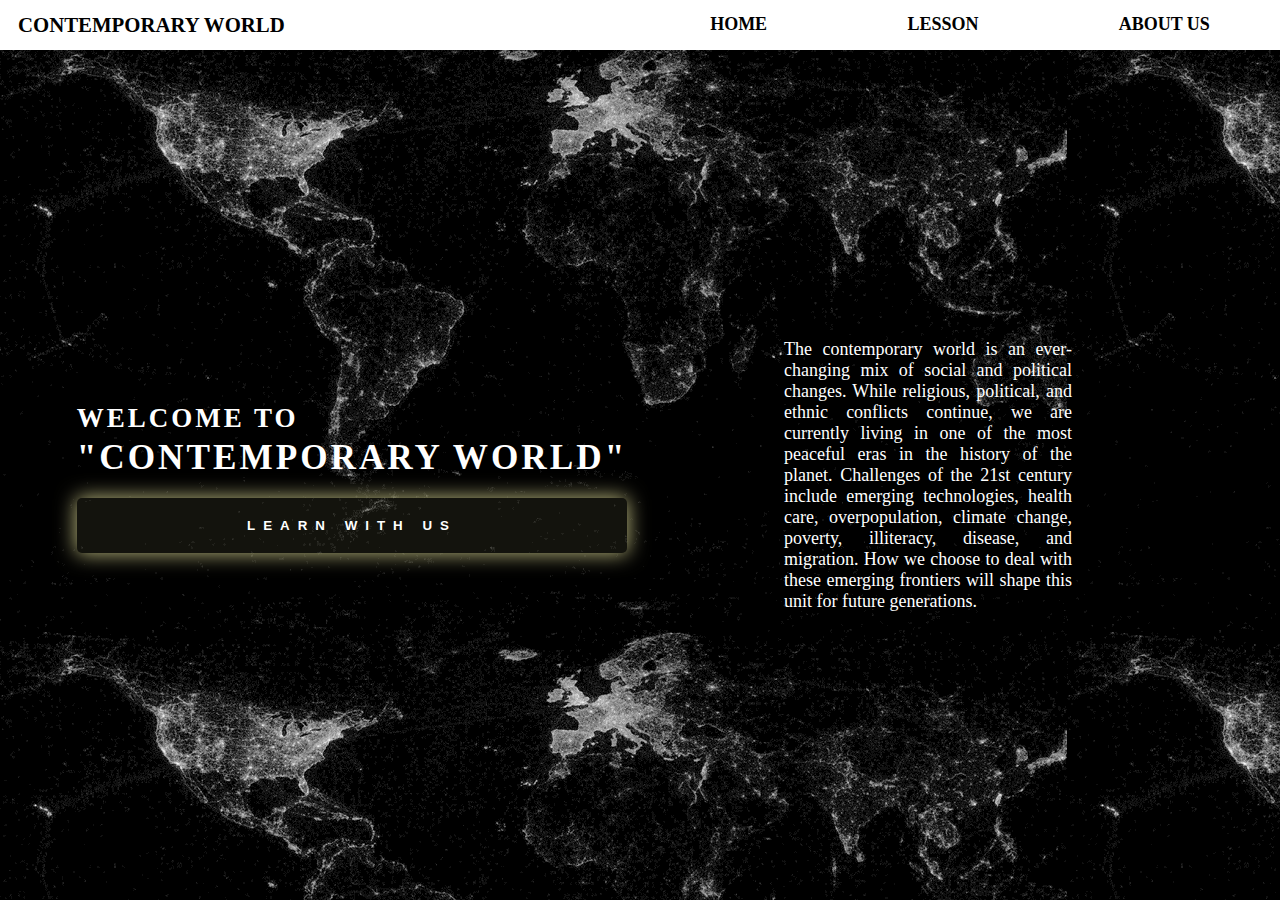
<file: index.html>
<!DOCTYPE html>
<html lang="en">
  <head>
    <meta charset="UTF-8" />
    <meta http-equiv="X-UA-Compatible" content="IE=edge" />
    <meta name="viewport" content="width=device-width, initial-scale=1.0" />
    <link rel="stylesheet" href="style.css" />
    <script src="https://ajax.googleapis.com/ajax/libs/jquery/3.6.0/jquery.min.js"></script>
    <link href="https://fonts.googleapis.com/css2?family=Poppins:wght@300;400;500;700&display=swap" rel="stylesheet" />
    <title>Contempory World</title>
  </head>
  <style>
    .main div:nth-child(1) {
      place-self: center;
      line-height: 2.5rem;
      letter-spacing: 3px;
    }

    .main div:nth-child(1) h1 {
      font-size: 2.2rem;
    }

    .main div:nth-child(2) {
      padding-inline: 8em;
      text-align: justify;
    }

    .btn {
      transition: 0.5s;
      padding: 1.5em 3em;
      width: 100%;
      font-weight: bold;
      letter-spacing: 0.5rem;
      margin-top: 1.5em;
      color: white;
      background-color: rgba(185, 182, 125, 0.1);
      border: none;
      border-radius: 5px;
      box-shadow: 0 0 20px 1px rgba(185, 182, 125, 1);
      cursor: pointer;
    }

    .btn:hover {
      background-color: rgba(185, 182, 125, 0.2);
    }
  </style>
  <body>
    <div class="container">
      <div class="nav-bar">
        <div class="logo-container">
          <h4 class="logo">CONTEMPORARY WORLD</h4>
        </div>
        <div class="menu">
          <ul>
            <li><a href="index.html">HOME</a></li>
            <li><a href="lesson.html">LESSON</a></li>
            <li><a href="About.html">ABOUT US</a></li>
          </ul>
        </div>
      </div>

      <div class="main">
        <div>
          <h2>WELCOME TO</h2>
          <h1>"CONTEMPORARY WORLD"</h1>
          <button class="btn">LEARN WITH US</button>
        </div>
        <div>
          <p>
            The contemporary world is an ever-changing mix of social and political changes. While religious, political, and ethnic conflicts continue,
            we are currently living in one of the most peaceful eras in the history of the planet. Challenges of the 21st century include emerging
            technologies, health care, overpopulation, climate change, poverty, illiteracy, disease, and migration. How we choose to deal with these
            emerging frontiers will shape this unit for future generations.
          </p>
        </div>
      </div>
    </div>
  </body>
  <script>
    $(document).ready(function () {
      $(".btn").click(function () {
        $("a")[1].click();
      });

      $("h4").click(function () {
        $("a")[0].click();
      });
    });
  </script>
</html>
</file>
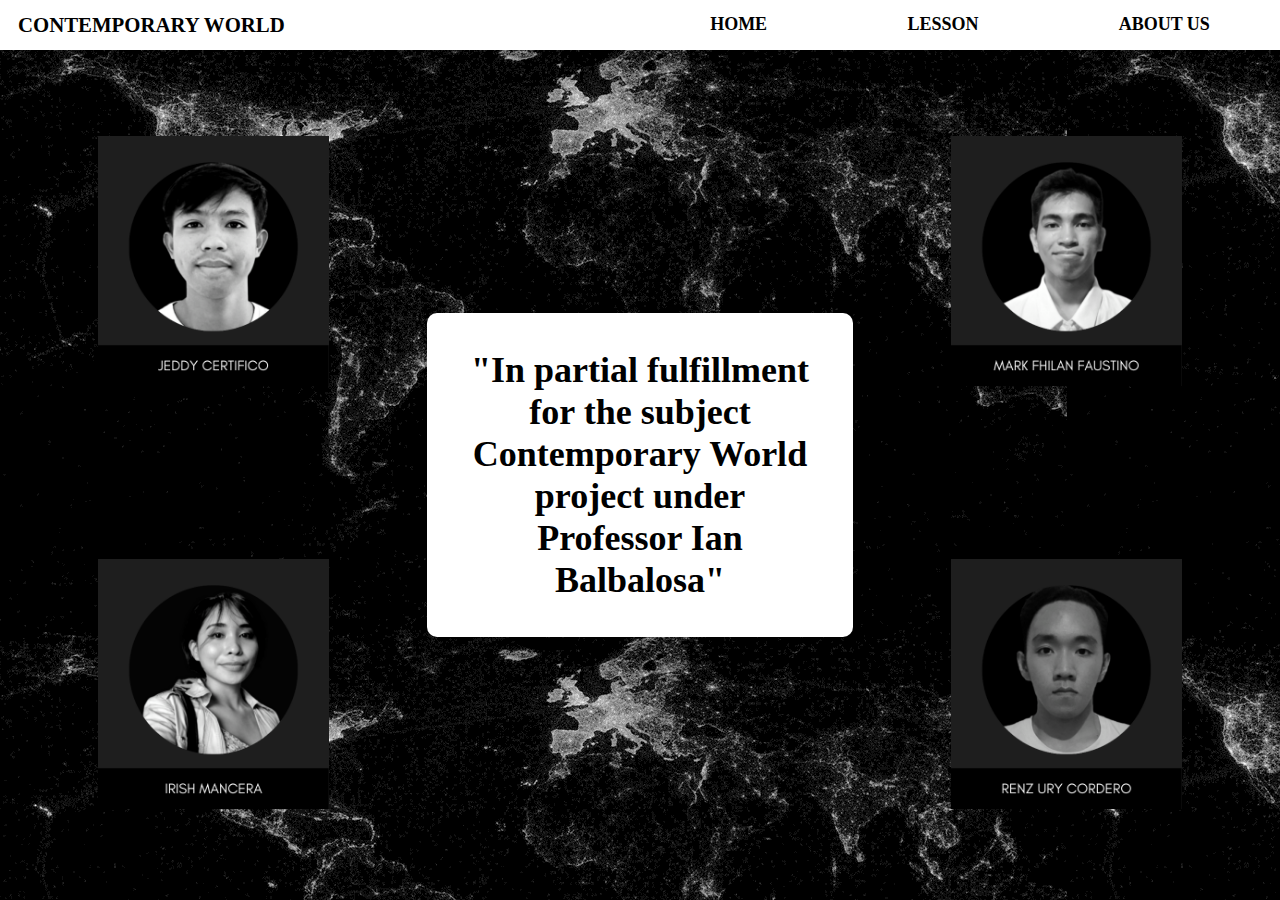
<file: About.html>
<!DOCTYPE html>
<html lang="en">
  <head>
    <meta charset="UTF-8" />
    <meta http-equiv="X-UA-Compatible" content="IE=edge" />
    <meta name="viewport" content="width=device-width, initial-scale=1.0" />
    <link rel="stylesheet" href="style.css" />
    <script src="https://ajax.googleapis.com/ajax/libs/jquery/3.6.0/jquery.min.js"></script>
    <link href="https://fonts.googleapis.com/css2?family=Poppins:wght@300;400;500;700&display=swap" rel="stylesheet" />
    <title>About</title>
  </head>
  <style>
    .main-container {
      height: calc(100vh - 50px);
      display: grid;
      grid-template-columns: repeat(3, 1fr);
    }

    .main-container div:nth-child(1),
    .main-container div:nth-child(3) {
      display: grid;
      place-items: center center;
    }

    .box {
      place-self: center;
    }

    .box h1 {
      background-color: white;
      padding: 1em;
      text-align: center;
      border-radius: 10px;
    }

    .Images img {
      height: 250px;
    }
  </style>
  <body>
    <div class="container">
      <div class="nav-bar">
        <div class="logo-container">
          <h4 class="logo">CONTEMPORARY WORLD</h4>
        </div>
        <div class="menu">
          <ul>
            <li><a href="index.html">HOME</a></li>
            <li><a href="lesson.html">LESSON</a></li>
            <li><a href="About.html">ABOUT US</a></li>
          </ul>
        </div>
      </div>
      <div class="main-container">
        <div>
          <div class="Images">
            <img src="./img/jeddy.png" id="jeddy" />
          </div>

          <div class="Images">
            <img src="./img/irish.png" id="irish" />
          </div>
        </div>

        <div class="box">
          <h1>"In partial fulfillment for the subject Contemporary World project under Professor Ian Balbalosa"</h1>
        </div>

        <div>
          <div class="Images" id="mark">
            <img src="./img/mark.png" />
          </div>

          <div class="Images" id="ury">
            <img src="./img/ury.png" />
          </div>
        </div>
      </div>
    </div>
  </body>
  <script>
    $(document).ready(function () {
      $("h4").click(function () {
        $("a")[0].click();
      });
    });
  </script>
</html>
</file>
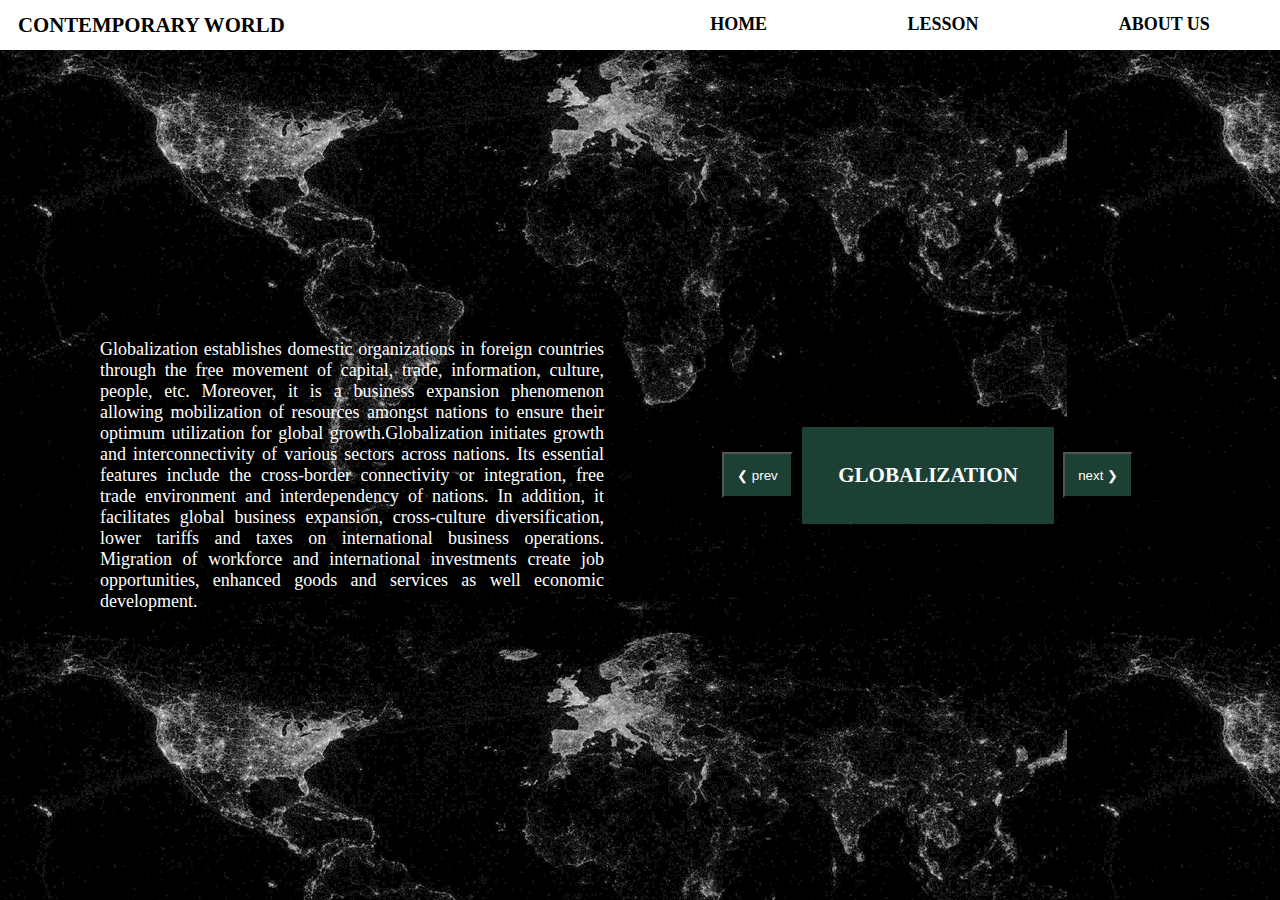
<file: lesson.html>
<!DOCTYPE html>
<html lang="en">
  <head>
    <meta charset="UTF-8" />
    <meta http-equiv="X-UA-Compatible" content="IE=edge" />
    <meta name="viewport" content="width=device-width, initial-scale=1.0" />
    <link rel="stylesheet" href="style.css" />
    <script src="https://ajax.googleapis.com/ajax/libs/jquery/3.6.0/jquery.min.js"></script>
    <link href="https://fonts.googleapis.com/css2?family=Poppins:wght@300;400;500;700&display=swap" rel="stylesheet" />
    <title>Contempory World</title>
  </head>
  <style>
    .main div:nth-child(1) p {
      text-align: justify;
      padding-inline: 2em;
    }

    .main div:nth-child(2) {
      justify-self: center;
      display: grid;
      grid-template-columns: 1fr 3fr 1fr;
      gap: 0.5em;
    }

    .main div:nth-child(2) div {
      place-self: center end;
    }

    .main div:nth-child(2) div:nth-child(2) {
      display: flex;
      background-color: #1c4033;
      padding: 2em;
    }

    .main div:nth-child(2) div:nth-child(3) {
      place-self: center start;
    }

    .prev,
    .next {
      background-color: #1c4033;
      padding: 1em;
      color: white;
    }

    h3 {
      text-align: center;
      text-transform: uppercase;
    }
  </style>
  <body>
    <div class="containers">
      <div class="nav-bar">
        <div class="logo-container">
          <h4 class="logo">CONTEMPORARY WORLD</h4>
        </div>
        <div class="menu">
          <ul>
            <li><a href="index.html">HOME</a></li>
            <li><a href="lesson.html">LESSON</a></li>
            <li><a href="About.html">ABOUT US</a></li>
          </ul>
        </div>
      </div>

      <div class="main">
        <div>
          <p>
            Globalization establishes domestic organizations in foreign countries through the free movement of capital, trade, information, culture,
            people, etc. Moreover, it is a business expansion phenomenon allowing mobilization of resources amongst nations to ensure their optimum
            utilization for global growth.Globalization initiates growth and interconnectivity of various sectors across nations. Its essential
            features include the cross-border connectivity or integration, free trade environment and interdependency of nations. In addition, it
            facilitates global business expansion, cross-culture diversification, lower tariffs and taxes on international business operations.
            Migration of workforce and international investments create job opportunities, enhanced goods and services as well economic development.
          </p>
        </div>
        <div>
          <div><button class="prev">❮ prev</button></div>
          <div><h3>GLOBALIZATION</h3></div>
          <div><button class="next">next ❯</button></div>
        </div>
      </div>

      <div class="main">
        <div>
          <p>
            A global economy is an economic interdependence established between the most influential countries that drives the worldwide economic
            environment. It is also the aggregate economic output, movement and influence of all countries. <br /><br />
            The global economy can be defined as each individual country’s economy added together but that is not the only way to portrait how the
            world economy works. The 20th largest economies account for 80% of the world’s economic output and the five biggest economies are big
            enough to impact the whole world with their developments. If one of these five economies suffer from a natural disaster or any event that
            causes an economic downturn it will have sequels on the global economy due to the interconnections caused by international trade.
          </p>
        </div>
        <div>
          <div><button class="prev">❮ prev</button></div>
          <div><h3>Global Economy</h3></div>
          <div><button class="next">next ❯</button></div>
        </div>
      </div>

      <div class="main">
        <div>
          <p>
            Market integration is a term that is used to identify a phenomenon in which markets of goods and services that are somehow related to one
            another being to experience similar patterns of increase or decrease in terms of the prices of those products. The term can also refer to
            a situation in which the prices of related goods and services sold in a defined geographical location also begin to move in some sort of
            similar pattern to one another. At times, the integration may be intentional, with a government implementing certain strategies as a way
            to control the direction of the economy. At other times, the integrating of the markets may be due to factor such as shifts in supply and
            demand that have a spillover effect on several markets.
          </p>
        </div>
        <div>
          <div><button class="prev">❮ prev</button></div>
          <div><h3>Market Integration</h3></div>
          <div><button class="next">next ❯</button></div>
        </div>
      </div>

      <div class="main">
        <div>
          <p>
            Asian regionalism is characterized by a nondiscriminatory and outward-oriented approach that allows its members to thrive in the global
            economy. Asian regionalism is therefore essential in the world economy because it promotes free trade, improves economic conditions, paves
            the way for the creation of employment opportunities, and, most importantly, because it develops economic policies that serve the
            interests of the entire region and advance economic progress. Asian regionalism economies have grown large and rich enough to be
            considered indispensable in the world economy as a result of the Asian economic integration process. It is impossible to ignore the fact
            that Asian countries are thriving in terms of economic development. It is making progress not only in terms of economic conditions, but
            also in terms of implementing measures that will eradicate, or at the very least mitigate, the effects of global warming. The long-term
            cycle of poverty in Asia has been deteriorating as a result of the increased number of work possibilities that have been created, as well
            as the ability of people to live a life that meets their basic necessities on a daily basis
          </p>
        </div>
        <div>
          <div><button class="prev">❮ prev</button></div>
          <div><h3>Asian Regionalism</h3></div>
          <div><button class="next">next ❯</button></div>
        </div>
      </div>

      <div class="main">
        <div>
          <p>
            Since globalization is an uneven process, it creates imbalance in the socio-economic and political categories of the world. The world is
            divided into (1) north and south, and (2) first, second, and third world. These two sets of division or concepts are used interchangeably
            in common conversation because they are related but are actually different.The Global Division has the opportunity to encourage global
            leaders to develop global voices and shareexperiences and needs through a common and diverse vision for the future of our world as well as
            globalprofession.The global North refers to developed societies of Europe and North America, which arecharacterized by established
            democracy, wealth, technological advancement, political stability, agingpopulation, zero population growth and dominance of world trade
            and politics. The global South represents main ly agrarian economies in Africa, India, China, Latin America andothers that are not as
            economically sound and politically stable as their global North counterparts andtend to be characterized by turmoil, war, conflict,
            poverty, anarchy and tyranny (Odeh, 2010). In short,the global North is synonymous with development, while the global South is associated
            withunderdevelopment
          </p>
        </div>
        <div>
          <div><button class="prev">❮ prev</button></div>
          <div><h3>Global Divide</h3></div>
          <div><button class="next">next ❯</button></div>
        </div>
      </div>

      <div class="main">
        <div>
          <p>
            Global governance brings together diverse actors to coordinate collective action at the level of the planet. The goal of global
            governance, roughly defined, is to provide global public goods, particularly peace and security, justice and mediation systems for
            conflict, functioning markets and unified standards for trade and industry. One crucial global public good is catastrophic risk management
            – putting appropriate mechanisms in place to maximally reduce the likelihood and impact of any event that could cause the death of 10 per
            cent of humanity across the planet, or damage of equivalent magnitude.
          </p>
        </div>
        <div>
          <div><button class="prev">❮ prev</button></div>
          <div><h3>global Governance</h3></div>
          <div><button class="next">next ❯</button></div>
        </div>
      </div>

      <div class="main">
        <div>
          <p>
            is the whole system of human interaction. The modern world system is structured politically as an interstate system- a system of competing
            and aallying states. Political Scientist commonly call this the internationaalsystem, and its main focus is the field of international
            relation, imposing a lesser cost intravelling in other country.
          </p>
        </div>
        <div>
          <div><button class="prev">❮ prev</button></div>
          <div><h3>Global Interstate System</h3></div>
          <div><button class="next">next ❯</button></div>
        </div>
      </div>
    </div>
  </body>
  <script>
    $(document).ready(function () {
      var idx = 0;
      let prev = $(".prev");
      let next = $(".next");
      let main = $(".main");

      main.hide();
      main.eq(idx).show();

      //next
      next.click(function () {
        if (idx < 6) {
          main.eq(idx).hide();
          main.eq(++idx).show();
          console.log(idx);
        }
      });

      //prev
      prev.click(function () {
        if (idx > 0) {
          main.eq(idx).hide();
          main.eq(--idx).show();
          console.log(idx);
        }
      });

      $("h4").click(function () {
        $("a")[0].click();
      });
    });
  </script>
</html>
</file>
<file: style.css>
* {
  margin: 0;
  padding: 0;
  box-sizing: border-box;
}

body {
  font-family: "calibri";
  font-size: large;
  background-image: url(./img/bkg.png);
}

.containers {
  height: 100vh;
}

.nav-bar {
  display: grid;
  height: 50px;
  background-color: #fff;
  grid-template-columns: 1fr 1fr;
}

.menu ul {
  display: flex;
  justify-content: space-around;
}

.menu {
  display: grid;
  align-items: center;
}

.menu ul {
  list-style: none;
}

.menu ul li a {
  text-decoration: none;
  color: #000;
  padding-block: 0.3em;
  font-weight: bold;
}

.menu ul li:hover a {
  border-bottom: 3px solid rgba(0, 0, 0, 0.5);
}

.logo-container {
  display: grid;
  align-self: center;
  padding-left: 1em;
  cursor: pointer;
}

.main {
  width: 90%;
  height: calc(100vh - 50px);
  margin: auto;
  color: white;
  display: grid;
  grid-template-columns: 1fr 1fr;
  place-items: center start;
}

.logo {
  font-size: 1.3rem;
}
</file>
